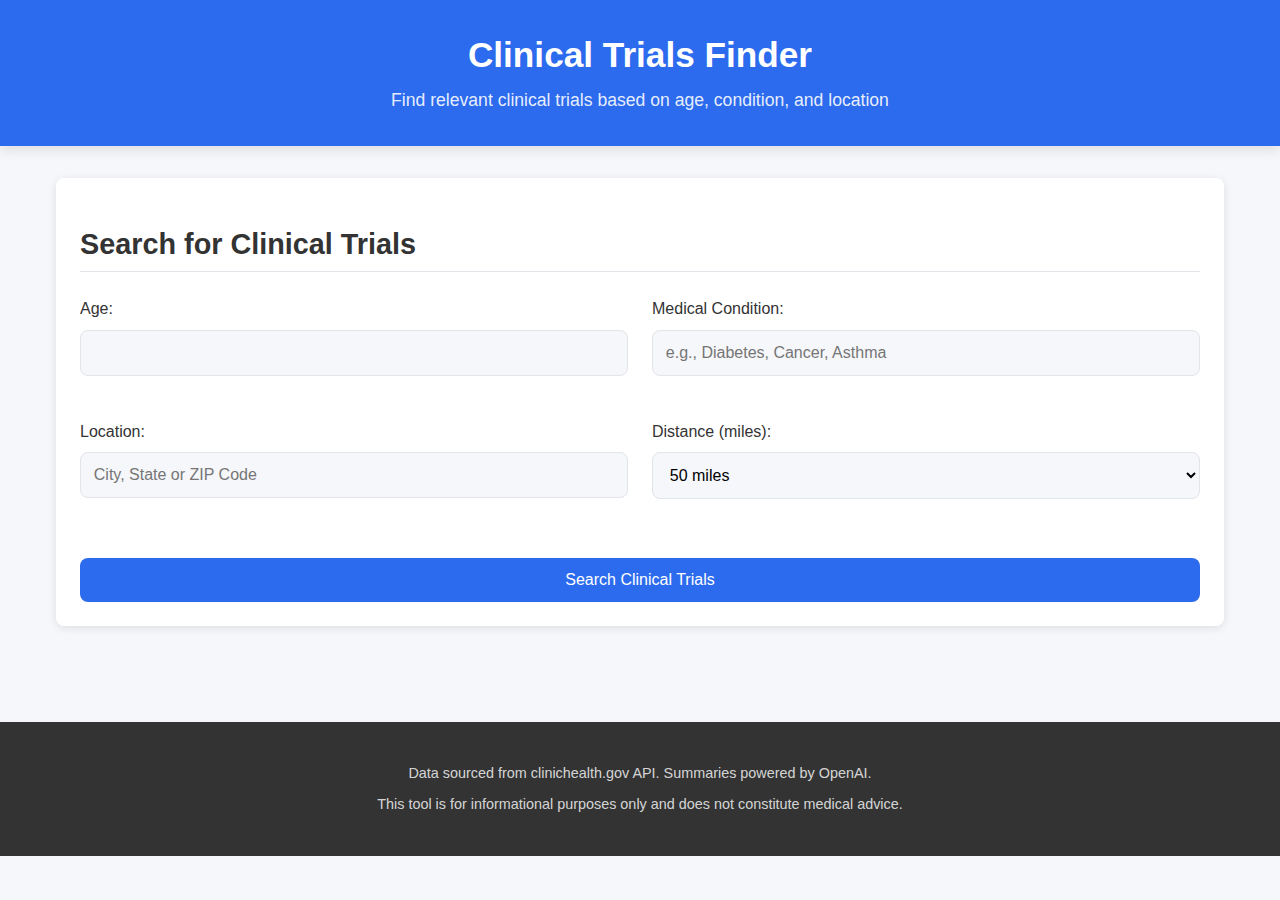
<file: index.html>
<!DOCTYPE html>
<html lang="en">
<head>
    <meta charset="UTF-8">
    <meta name="viewport" content="width=device-width, initial-scale=1.0">
    <title>Clinical Trials Finder</title>
    <link rel="stylesheet" href=style.css>
</head>
<body>
<header>
    <h1>Clinical Trials Finder</h1>
    <p>Find relevant clinical trials based on age, condition, and location</p>
</header>

<main>
    <!-- Search Form Section -->
    <section id="search-section">
        <h2>Search for Clinical Trials</h2>
        <form id="clinical-trial-form">
            <div class="form-group">
                <label for="age">Age:</label>
                <input type="number" id="age" name="age" min="0" max="120" required>
            </div>

            <div class="form-group">
                <label for="condition">Medical Condition:</label>
                <input type="text" id="condition" name="condition" placeholder="e.g., Diabetes, Cancer, Asthma" required>
            </div>

            <div class="form-group">
                <label for="location">Location:</label>
                <input type="text" id="location" name="location" placeholder="City, State or ZIP Code" required>
            </div>

            <div class="form-group">
                <label for="distance">Distance (miles):</label>
                <select id="distance" name="distance">
                    <option value="10">10 miles</option>
                    <option value="25">25 miles</option>
                    <option value="50" selected>50 miles</option>
                    <option value="100">100 miles</option>
                    <option value="250">250 miles</option>
                </select>
            </div>

            <button type="submit" id="search-button">Search Clinical Trials</button>
        </form>
    </section>

    <!-- Results Display Section -->
    <section id="results-section" class="hidden">
        <h2>Clinical Trials Results</h2>

        <!-- Map Display -->
        <div id="map-container">
            <h3>Trial Locations</h3>
            <div id="map"></div>
        </div>

        <!-- List of Clinical Trials -->
        <div id="trials-container">
            <h3>Available Clinical Trials</h3>
            <div id="trials-list">
                <!-- Results will be inserted here dynamically -->
                <div class="loading-placeholder">Enter search criteria to see results</div>
            </div>
        </div>
    </section>

    <!-- Parent-Friendly Summary Section -->
    <section id="summary-section" class="hidden">
        <h2>Simplified Trial Information</h2>
        <div id="summary-container">
            <p class="info-text">Select a clinical trial above to see a simplified explanation.</p>
            <div id="simplified-summary">
                <!-- AI-generated summary will appear here -->
            </div>
        </div>
    </section>
</main>

<!-- Trial Details Modal -->
<div id="trial-modal" class="modal hidden">
    <div class="modal-content">
        <span class="close-button">&times;</span>
        <h2 id="modal-trial-title">Trial Details</h2>
        <div id="modal-trial-details">
            <!-- Detailed trial information will be inserted here -->
        </div>
        <button id="generate-summary-button">Generate Parent-Friendly Summary</button>
    </div>
</div>

<footer>
    <p>Data sourced from clinichealth.gov API. Summaries powered by OpenAI.</p>
    <p>This tool is for informational purposes only and does not constitute medical advice.</p>
</footer>
</body>
</html>
</file>
